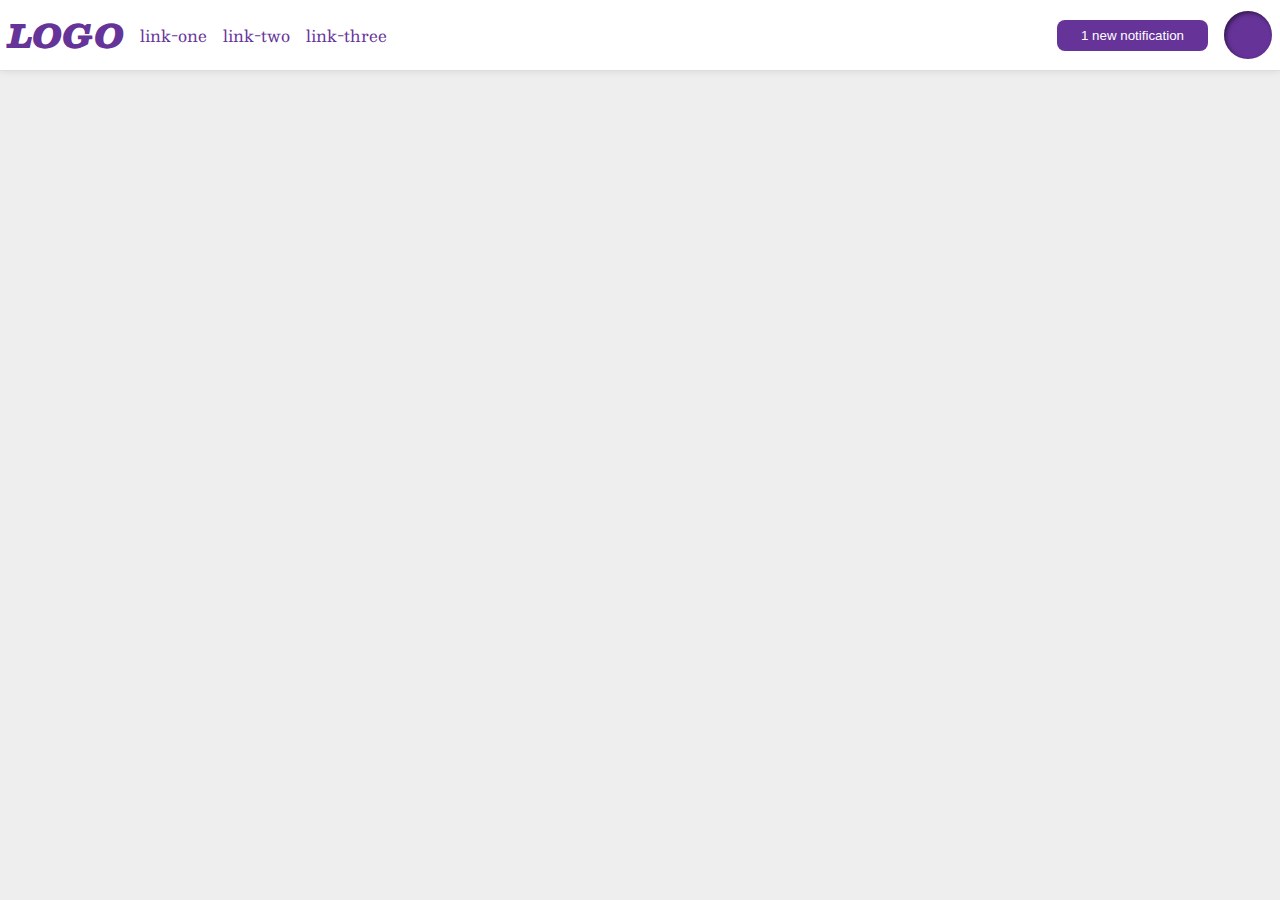
<file: flex/03-flex-header-2/index.html>
<!DOCTYPE html>
<html lang="en">
<head>
  <meta charset="UTF-8">
  <meta http-equiv="X-UA-Compatible" content="IE=edge">
  <meta name="viewport" content="width=device-width, initial-scale=1.0">
  <title>Flex Header 2</title>
  <link rel="stylesheet" href="style.css">
</head>
<body>
  <div class="header">
    <div class="left">
      <div class="logo">
        LOGO
      </div>
      <ul class="links">
        <li><a href="google.com">link-one</a></li>
        <li><a href="google.com">link-two</a></li>
        <li><a href="google.com">link-three</a></li>
      </ul>
    </div>
    <div class="right">
      <button class="notifications">
        1 new notification
      </button>
      <div class="profile-image"></div>
    </div>
  </div>
</body>
</html>
</file>
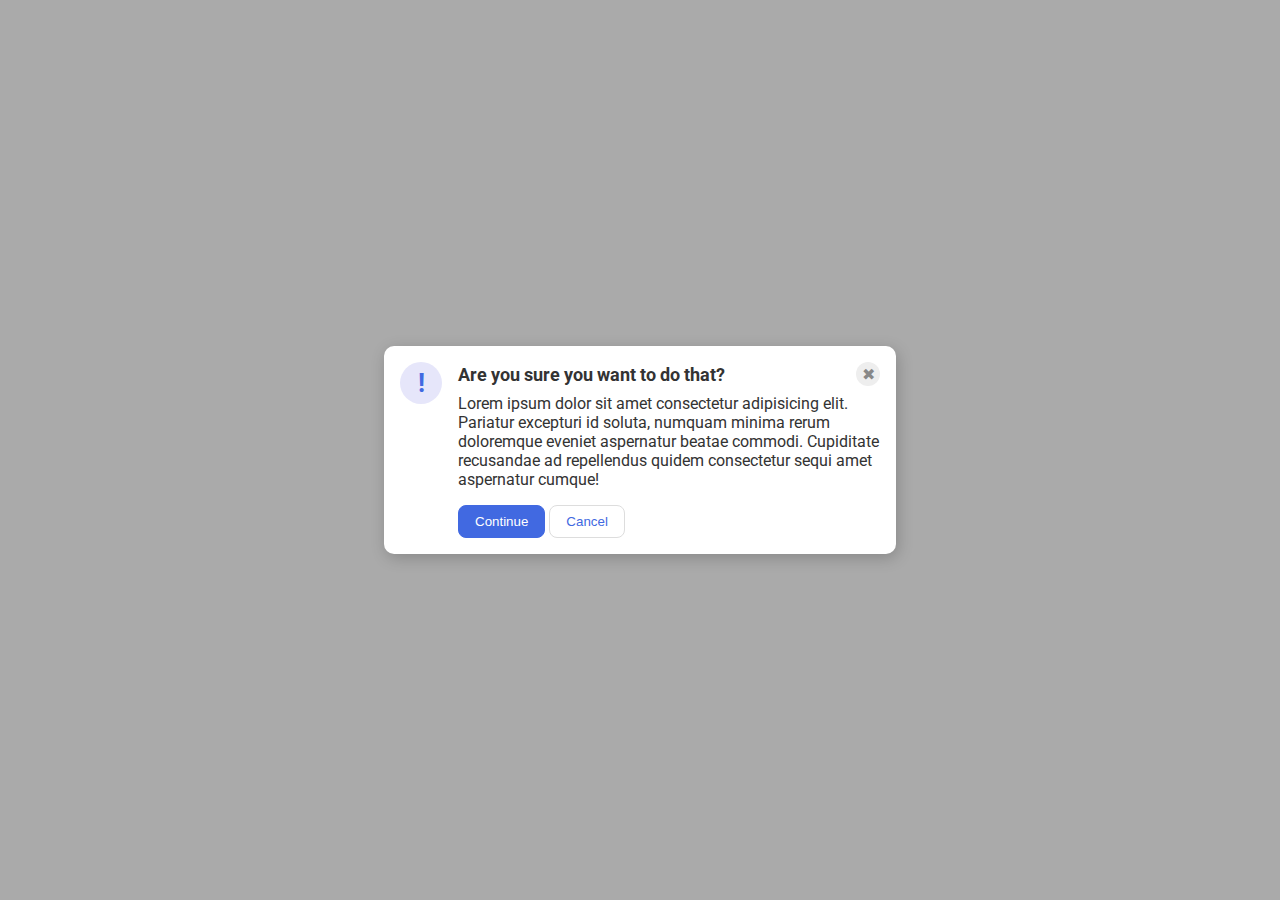
<file: flex/05-flex-modal/index.html>
<!DOCTYPE html>
<html lang="en">
<head>
  <meta charset="UTF-8">
  <meta http-equiv="X-UA-Compatible" content="IE=edge">
  <meta name="viewport" content="width=device-width, initial-scale=1.0">
  <link rel="stylesheet" href="style.css">
  <title>Modal</title>
</head>
<body>
  <div class="modal">
    <div class="icon">!</div>
    <div class="container">
      <div class="header">Are you sure you want to do that?
      <div class="close-button">✖</div>
        </div>
      <div class="text">Lorem ipsum dolor sit amet consectetur adipisicing elit. Pariatur excepturi id soluta, numquam minima rerum doloremque eveniet aspernatur beatae commodi. Cupiditate recusandae ad repellendus quidem consectetur sequi amet aspernatur cumque!</div>
      <button class="continue">Continue</button>
      <button class="cancel">Cancel</button>
      </div>
  </div>
</body>
</html>
</file>
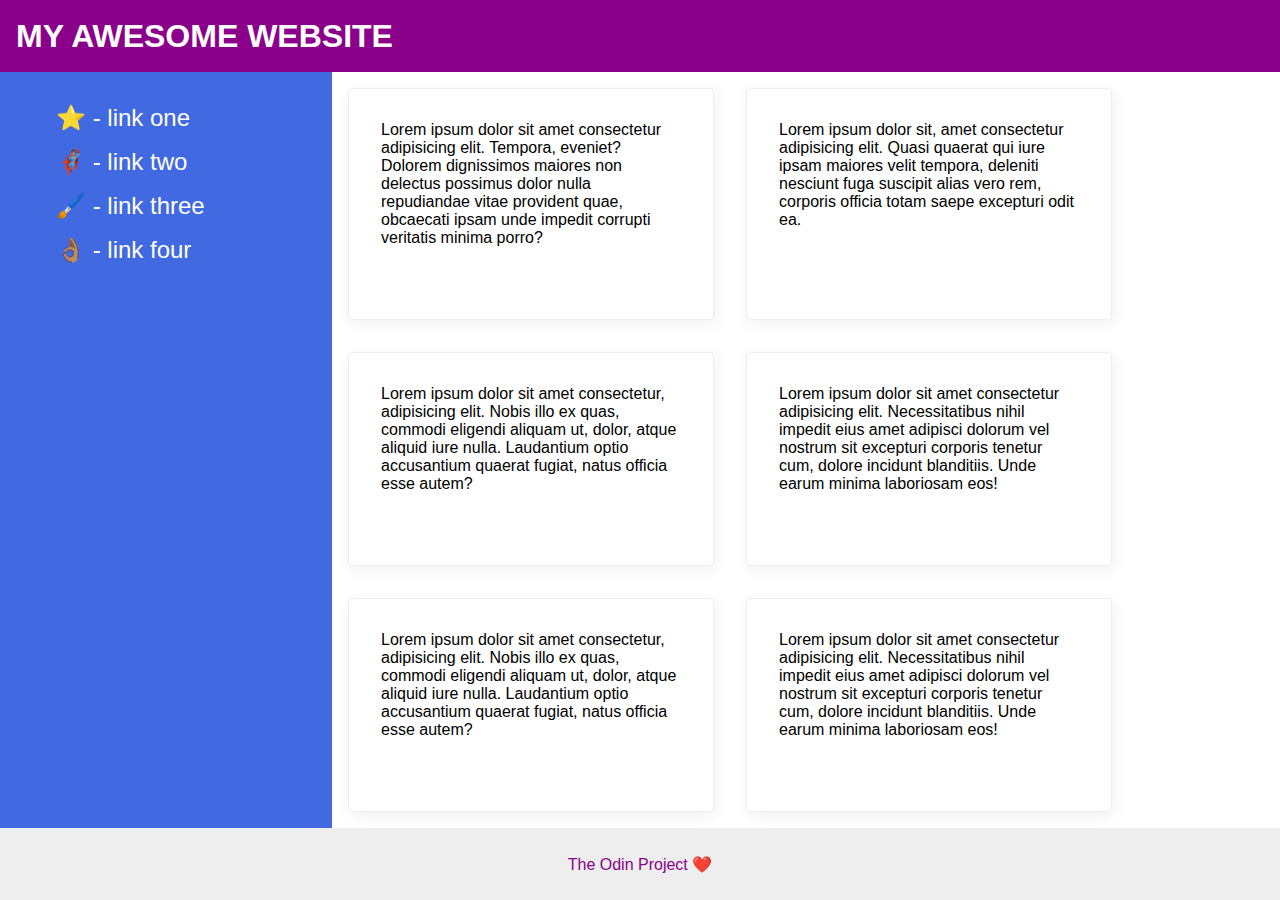
<file: flex/07-flex-layout-2/index.html>
<!DOCTYPE html>
<html lang="en">
<head>
  <meta charset="UTF-8">
  <meta http-equiv="X-UA-Compatible" content="IE=edge">
  <meta name="viewport" content="width=device-width, initial-scale=1.0">
  <title>The Holy Grail</title>
  <link rel="stylesheet" href="style.css">
</head>
<body>
  <div class="header">
    MY AWESOME WEBSITE
  </div>
  <div class="main-body">
    <div class="sidebar">
      <ul>
        <li><a href="google.com">⭐ - link one</a></li>
        <li><a href="google.com">🦸🏽‍♂️ - link two</a></li>
        <li><a href="google.com">🖌️ - link three</a></li>
        <li><a href="google.com">👌🏽 - link four</a></li>
      </ul>
    </div>
    <div class="container">
      <div class="card">Lorem ipsum dolor sit amet consectetur adipisicing elit. Tempora, eveniet? Dolorem dignissimos maiores non delectus possimus dolor nulla repudiandae vitae provident quae, obcaecati ipsam unde impedit corrupti veritatis minima porro?</div>
      <div class="card">Lorem ipsum dolor sit, amet consectetur adipisicing elit. Quasi quaerat qui iure ipsam maiores velit tempora, deleniti nesciunt fuga suscipit alias vero rem, corporis officia totam saepe excepturi odit ea.</div>
      <div class="card">Lorem ipsum dolor sit amet consectetur, adipisicing elit. Nobis illo ex quas, commodi eligendi aliquam ut, dolor, atque aliquid iure nulla. Laudantium optio accusantium quaerat fugiat, natus officia esse autem?</div>
      <div class="card">Lorem ipsum dolor sit amet consectetur adipisicing elit. Necessitatibus nihil impedit eius amet adipisci dolorum vel nostrum sit excepturi corporis tenetur cum, dolore incidunt blanditiis. Unde earum minima laboriosam eos!</div>
      <div class="card">Lorem ipsum dolor sit amet consectetur, adipisicing elit. Nobis illo ex quas, commodi eligendi aliquam ut, dolor, atque aliquid iure nulla. Laudantium optio accusantium quaerat fugiat, natus officia esse autem?</div>
      <div class="card">Lorem ipsum dolor sit amet consectetur adipisicing elit. Necessitatibus nihil impedit eius amet adipisci dolorum vel nostrum sit excepturi corporis tenetur cum, dolore incidunt blanditiis. Unde earum minima laboriosam eos!</div>
    </div>
    </div>  
    <div class="footer">
      The Odin Project ❤️
    
  </div>
</body>
</html>
</file>
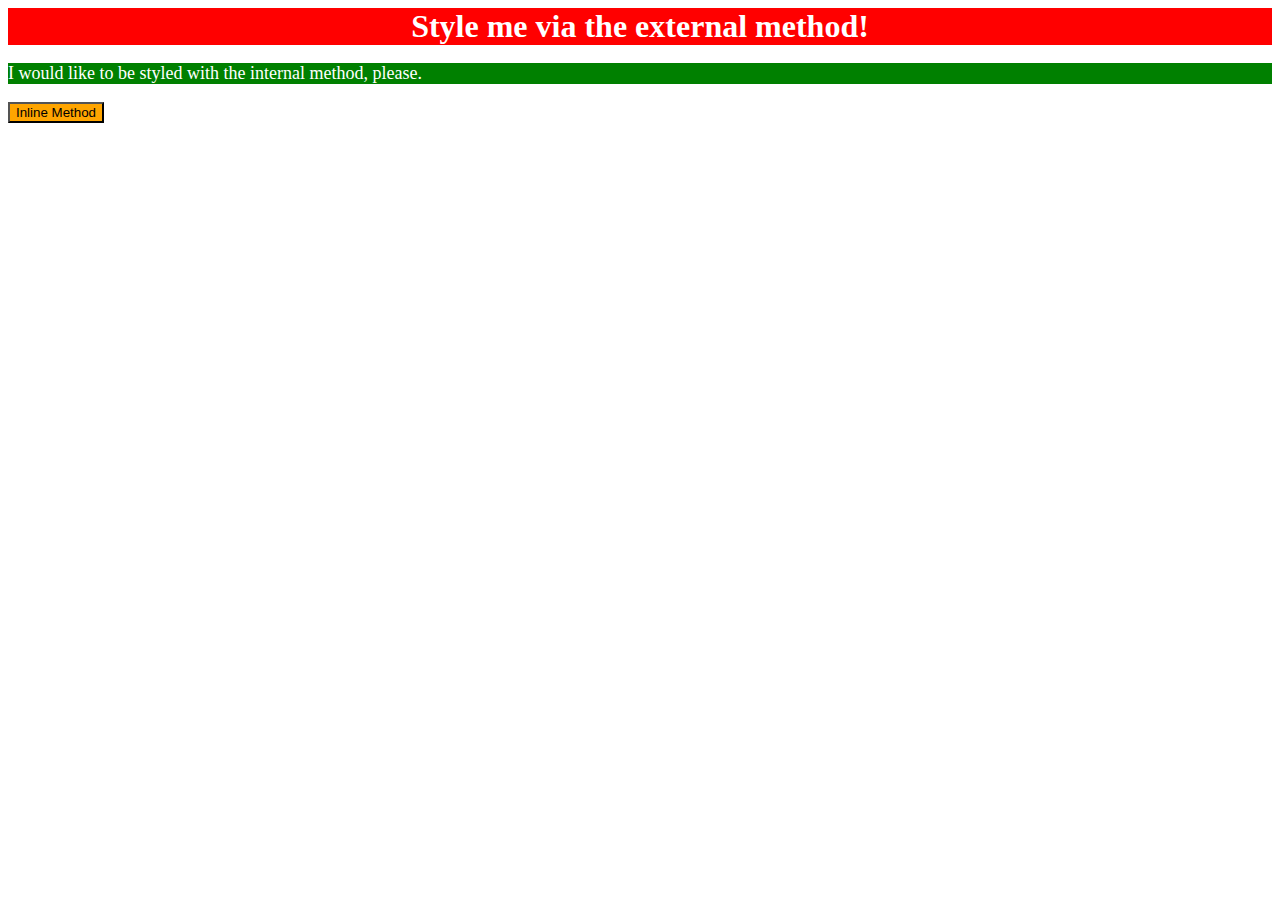
<file: foundations/01-css-methods/index.html>
<!DOCTYPE html>
<html lang="en">
<head>
  <meta charset="UTF-8">
  <meta http-equiv="X-UA-Compatible" content="IE=edge">
  <meta name="viewport" content="width=device-width, initial-scale=1.0">
  <link rel="stylesheet" href="solution.css">
  <title>Methods for Adding CSS</title>

  <style> 
  p {
    background-color: green;
    color: white;
    font-size: 18px;
  }
  </style>
 
</head>
<body>
  <div>Style me via the external method!</div>
  <p>I would like to be styled with the internal method, please.</p>
  <button style="background-color: orange;font-size 18px;">Inline Method</button>
</body>
</html>
</file>
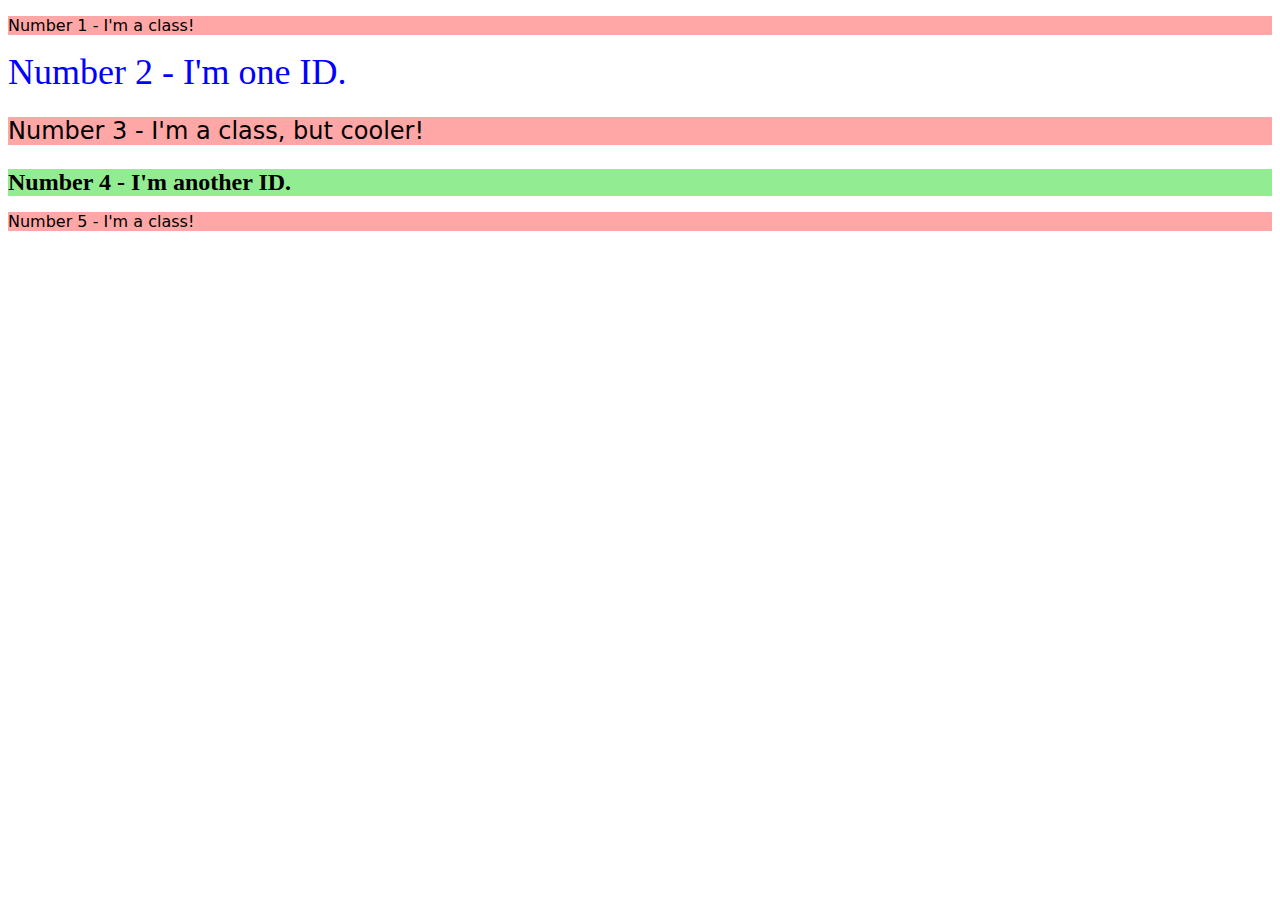
<file: foundations/02-class-id-selectors/index.html>
<!DOCTYPE html>
<html lang="en">
<head>
  <meta charset="UTF-8">
  <meta http-equiv="X-UA-Compatible" content="IE=edge">
  <meta name="viewport" content="width=device-width, initial-scale=1.0">
  <title>Class and ID Selectors</title>
  <link rel="stylesheet" href="style.css">
</head>
<body>
  <p class="odd">Number 1 - I'm a class!</p>
  <div ID="two">Number 2 - I'm one ID.</div>
  <p class="odd cool">Number 3 - I'm a class, but cooler!</p>
  <div ID="four">Number 4 - I'm another ID.</div>
  <p class="odd">Number 5 - I'm a class!</p>
</body>
</html>
</file>
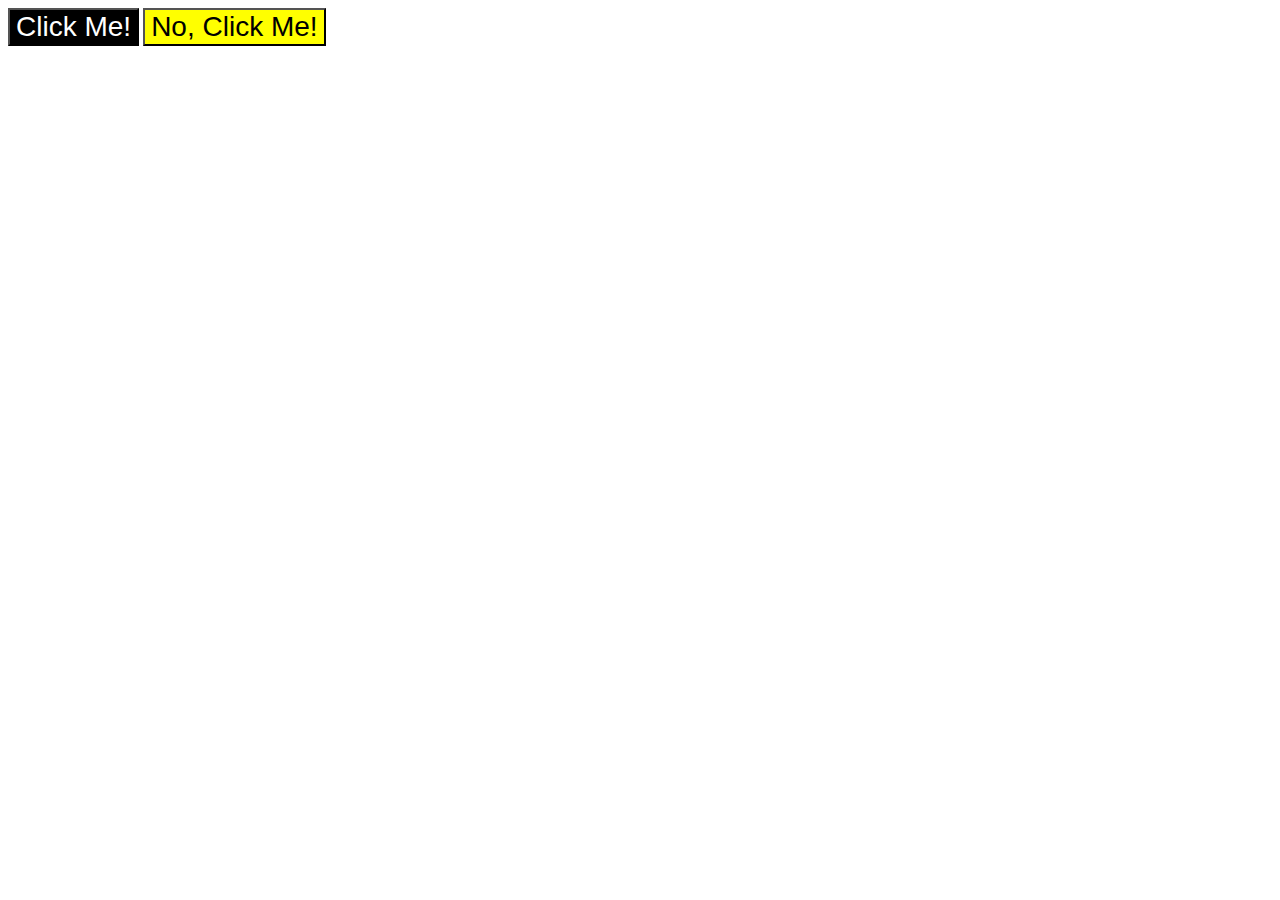
<file: foundations/03-grouping-selectors/index.html>
<!DOCTYPE html>
<html lang="en">
<head>
  <meta charset="UTF-8">
  <meta http-equiv="X-UA-Compatible" content="IE=edge">
  <meta name="viewport" content="width=device-width, initial-scale=1.0">
  <title>Grouping Selectors</title>
  <link rel="stylesheet" href="style.css">
</head>
<body>
  <button class="black">Click Me!</button>
  <button class="yellow">No, Click Me!</button>
</body>
</html>
</file>
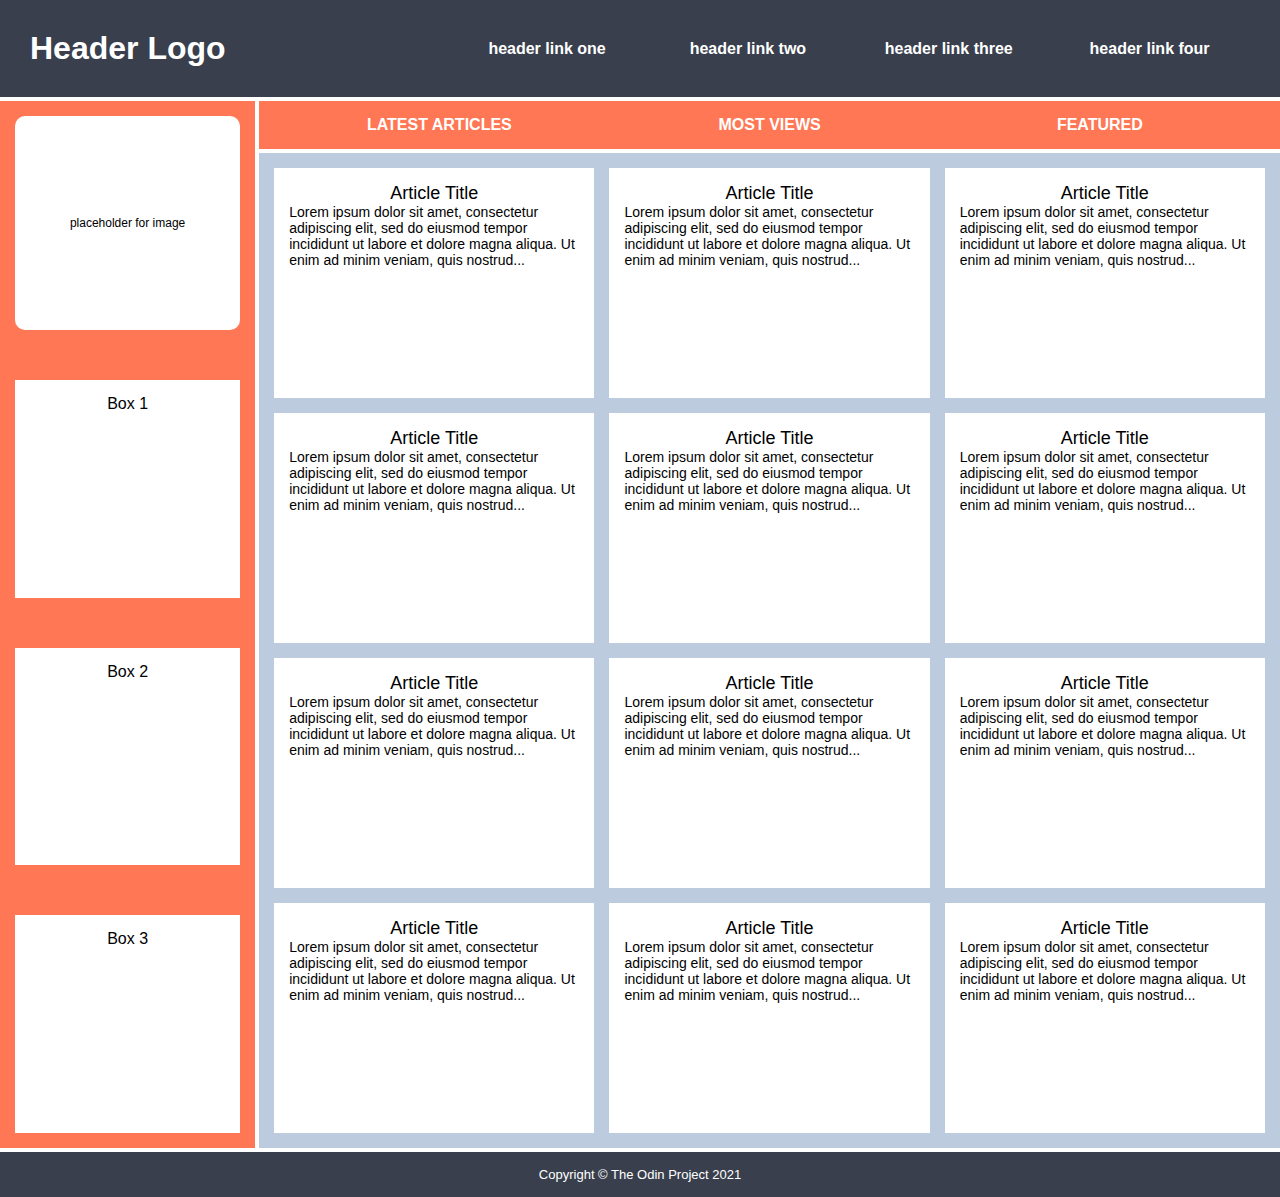
<file: grid/03-grid-layout-3/index.html>
<!DOCTYPE html>
<html lang="en">
  <head>
    <meta charset="UTF-8" />
    <meta http-equiv="X-UA-Compatible" content="IE=edge" />
    <meta name="viewport" content="width=device-width, initial-scale=1.0" />
    <title>Holy Grail Mockup</title>
    <link rel="stylesheet" href="style.css" />
  </head>
  <body>
    <div class="container">
      <div class="header">
        <div class="logo">Header Logo</div>
        <div class="menu">
          <ul>
            <li>header link one</li>
            <li>header link two</li>
            <li>header link three</li>
            <li>header link four</li>
          </ul>
        </div>
      </div>

      <div class="sidebar">
        <div class="photo">
          <p>placeholder for image</p>
        </div>
        <div class="side-content">Box 1</div>
        <div class="side-content">Box 2</div>
        <div class="side-content">Box 3</div>
      </div>

      <div class="nav">
        <ul>
          <li>Latest Articles</li>
          <li>Most Views</li>
          <li>Featured</li>
        </ul>
      </div>

      <div class="article">
        <div class="card">
          <p class="title">Article Title</p>
          <p>
            Lorem ipsum dolor sit amet, consectetur adipiscing elit, sed do
            eiusmod tempor incididunt ut labore et dolore magna aliqua. Ut enim
            ad minim veniam, quis nostrud...
          </p>
        </div>
        <div class="card">
          <p class="title">Article Title</p>
          <p>
            Lorem ipsum dolor sit amet, consectetur adipiscing elit, sed do
            eiusmod tempor incididunt ut labore et dolore magna aliqua. Ut enim
            ad minim veniam, quis nostrud...
          </p>
        </div>
        <div class="card">
          <p class="title">Article Title</p>
          <p>
            Lorem ipsum dolor sit amet, consectetur adipiscing elit, sed do
            eiusmod tempor incididunt ut labore et dolore magna aliqua. Ut enim
            ad minim veniam, quis nostrud...
          </p>
        </div>
        <div class="card">
          <p class="title">Article Title</p>
          <p>
            Lorem ipsum dolor sit amet, consectetur adipiscing elit, sed do
            eiusmod tempor incididunt ut labore et dolore magna aliqua. Ut enim
            ad minim veniam, quis nostrud...
          </p>
        </div>
        <div class="card">
          <p class="title">Article Title</p>
          <p>
            Lorem ipsum dolor sit amet, consectetur adipiscing elit, sed do
            eiusmod tempor incididunt ut labore et dolore magna aliqua. Ut enim
            ad minim veniam, quis nostrud...
          </p>
        </div>
        <div class="card">
          <p class="title">Article Title</p>
          <p>
            Lorem ipsum dolor sit amet, consectetur adipiscing elit, sed do
            eiusmod tempor incididunt ut labore et dolore magna aliqua. Ut enim
            ad minim veniam, quis nostrud...
          </p>
        </div>
        <div class="card">
          <p class="title">Article Title</p>
          <p>
            Lorem ipsum dolor sit amet, consectetur adipiscing elit, sed do
            eiusmod tempor incididunt ut labore et dolore magna aliqua. Ut enim
            ad minim veniam, quis nostrud...
          </p>
        </div>
        <div class="card">
          <p class="title">Article Title</p>
          <p>
            Lorem ipsum dolor sit amet, consectetur adipiscing elit, sed do
            eiusmod tempor incididunt ut labore et dolore magna aliqua. Ut enim
            ad minim veniam, quis nostrud...
          </p>
        </div>
        <div class="card">
          <p class="title">Article Title</p>
          <p>
            Lorem ipsum dolor sit amet, consectetur adipiscing elit, sed do
            eiusmod tempor incididunt ut labore et dolore magna aliqua. Ut enim
            ad minim veniam, quis nostrud...
          </p>
        </div>
        <div class="card">
          <p class="title">Article Title</p>
          <p>
            Lorem ipsum dolor sit amet, consectetur adipiscing elit, sed do
            eiusmod tempor incididunt ut labore et dolore magna aliqua. Ut enim
            ad minim veniam, quis nostrud...
          </p>
        </div>
        <div class="card">
          <p class="title">Article Title</p>
          <p>
            Lorem ipsum dolor sit amet, consectetur adipiscing elit, sed do
            eiusmod tempor incididunt ut labore et dolore magna aliqua. Ut enim
            ad minim veniam, quis nostrud...
          </p>
        </div>
        <div class="card">
          <p class="title">Article Title</p>
          <p>
            Lorem ipsum dolor sit amet, consectetur adipiscing elit, sed do
            eiusmod tempor incididunt ut labore et dolore magna aliqua. Ut enim
            ad minim veniam, quis nostrud...
          </p>
        </div>
      </div>

      <div class="footer">
        <p>Copyright © The Odin Project 2021</p>
      </div>
    </div>
  </body>
</html>
</file>
<file: flex/03-flex-header-2/style.css>
/* this is some magical font-importing.  
you'll learn about it later. */
@import url('https://fonts.googleapis.com/css2?family=Besley:ital,wght@0,400;1,900&display=swap');

body {
  margin: 0;
  background: #eee;
  font-family: Besley, serif;
}

.header {
  background: white;
  border-bottom: 1px solid #ddd;
  box-shadow: 0 0 8px rgba(0,0,0,.1);
}

.profile-image {
  background: rebeccapurple;
  box-shadow: inset 2px 2px 4px rgba(0,0,0,.5);
  border-radius: 50%;
  width: 48px;
  height:  48px;
}

.logo {
  color: rebeccapurple;
  font-size: 32px;
  font-weight: 900;
  font-style: italic;
}

button {
  border: none;
  border-radius: 8px;
  background: rebeccapurple;
  color: white;
  padding: 8px 24px;
}

a {
  /* this removes the line under our links */
  text-decoration: none;
  color: rebeccapurple;
}

ul {
  list-style-type: none;
}

.header {
  display: flex;
  justify-content: space-between;
  padding: 8px;
}
ul {
  display: flex;
  margin: 0;
  padding: 0;
  gap: 16px;
}
.left, .right {
  display: flex;
  align-items: center;
  gap: 16px;
}
</file>
<file: flex/05-flex-modal/style.css>
@import url('https://fonts.googleapis.com/css2?family=Roboto:wght@400;700&display=swap');

html, body {
  height: 100%;
}

body {
  font-family: Roboto, sans-serif;
  margin: 0;
  background: #aaa;
  color: #333;
  /* I'll give you this one for free lol */
  display: flex;
  align-items: center;
  justify-content: center;
}

.modal {
  background: white;
  width: 480px;
  border-radius: 10px;
  box-shadow: 2px 4px 16px rgba(0,0,0,.2);
}

.icon {
  color: royalblue;
  font-size: 26px;
  font-weight: 700;
  background: lavender;
  width: 42px;
  height: 42px;
  border-radius: 50%;
  display: flex;
  align-items: center;
  justify-content: center;
}

.close-button {
  background: #eee;
  border-radius: 50%;
  color: #888;
  font-weight: 400;
  font-size: 16px;
  height: 24px;
  width: 24px;
  display: flex;
  align-items: center;
  justify-content: center;
}

button {
  padding: 8px 16px;
  border-radius: 8px;
}

button.continue {
  background: royalblue;
  border: 1px solid royalblue;
  color: white;
}

button.cancel {
  background: white;
  border: 1px solid #ddd;
  color: royalblue;
}
.header {
  font-size: 18px;
  font-weight: 700;
  }
.modal {
  display: flex;
  padding: 16px;
  gap: 16px;
}
.icon {
  flex-shrink: 0;
}
.header {
  display: flex;
  align-items: center;
  justify-content: space-between;
  margin-bottom: 8px;

}
.text {
  margin-bottom: 16px;
}
</file>
<file: flex/07-flex-layout-2/style.css>
body {
  font-family: -apple-system, BlinkMacSystemFont, 'Segoe UI', Roboto, Oxygen, Ubuntu, Cantarell, 'Open Sans', 'Helvetica Neue', sans-serif;
  margin: 0;
  min-height: 100vh;
  display: flex;
  flex-direction: column;
}

.header {
  height: 72px;
  background: darkmagenta;
  color: white;
  display: flex;
  align-items: center;
  font-weight: 900;
  font-size: 32px;
  padding-left: 16px;
}

.footer {
  height: 72px;
  background: #eee;
  color: darkmagenta;
  display: flex;
  flex-direction: column;
  align-items: center;
  justify-content: center;
}
.container {
  display: flex;
  flex-wrap: wrap;
  flex: 1;
}
.sidebar {
  width: 300px;
  background: royalblue;
  flex-shrink: 0;
  padding: 16px;
  }

.main-body {
  display: flex;
  flex: 1
}
.card {
  display: flex;
  flex-wrap:wrap;
  border: 1px solid #eee;
  box-shadow: 2px 4px 16px rgba(0,0,0,.06);
  border-radius: 4px;
  max-width: 300px;
  padding: 32px;
  margin: 16px;
}

ul {
  list-style-type: none;
}

li {
  margin-bottom: 16px;
}

a {
  text-decoration: none;
  color: white;
  font-size: 24px;

}
</file>
<file: foundations/01-css-methods/solution.css>
div {
    background-color:red;
    color: white;
    font-size: 32px;
    text-align: center;
    font-weight: bold;
}
</file>
<file: foundations/02-class-id-selectors/style.css>
#two {
    color: #0000ff;
    font-size: 36px;
}

#four {
    background-color: hsl(120, 71%, 75%);
    font-size: 24px;
    font-weight: 700;
}
.odd {
    background-color: RGB(255, 167, 167);
    font-family: Verdana, DejaVu Sans, sans-serif;
}
.cool {
    font-size: 24px;
}
</file>
<file: foundations/03-grouping-selectors/style.css>
.black, .yellow {
    font-family: Helvetica, Times New Roman, Sans Serif;
    font-size: 28px;

}
.black {
    background-color: black;
    color: white;
}
.yellow {
    background-color: yellow;
}
</file>
<file: grid/03-grid-layout-3/style.css>
* {
  margin: 0;
  padding: 0;
}

.container {
  text-align: center;
  display: grid;
  grid-template-columns: 1fr 4fr;
  gap: 4px;
}

.container div {
  padding: 15px;
  font-size: 32px;
  font-family: Helvetica;
  font-weight: bold;
  color: white;
}

.header {
  background-color: #393f4d;
  grid-column: 1 / 3;
  display: grid;
  grid-template-columns: 1fr 2fr;
}

.logo {
  justify-self: start;
}

.menu {
  align-self: center;
  grid-column: 2;
}

.menu ul {
  display: grid;
  grid-template-columns: 1fr 1fr 1fr 1fr;
}

.menu ul,
.menu li {
  font-size: 16px;
  list-style-type: none;
}

.sidebar {
  background-color: #ff7755;
  display: grid;
  grid-row: 2 / 4;
  gap: 50px;
}

.sidebar .photo {
  background-color: white;
  color: black;
  font-size: 12px;
  font-weight: normal;
  border-radius: 10px;
}

.photo {
  display: grid;
  align-items: center;
}

.sidebar .side-content {
  background-color: white;
  color: black;
  font-size: 16px;
  font-weight: normal;
}

.nav {
  background-color: #ff7755;
}

.nav ul {
  display: grid;
  grid-template-columns: 1fr 1fr 1fr;
}

.nav ul li {
  font-size: 16px;
  text-transform: uppercase;
  list-style-type: none;
}

.article {
  display: grid;
  grid-template-columns: repeat(auto-fit, minmax(250px, 1fr));
  background-color: #bccbde;
  grid-template-rows: repat(2, 1fr);
  gap: 15px;
}

.article p {
  font-size: 18px;
  font-family: sans-serif;
  color: white;
  text-align: left;
}

.article .card {
  background-color: #ffffff;
  color: black;
  text-align: center;
  height: 200px;
}

.card p {
  color: black;
  font-weight: normal;
  font-size: 14px;
}

.card .title {
  font-size: 18px;
  text-align: center;
}

.footer {
  background-color: #393f4d;
  display: grid;
  grid-column: 1 / 3;
}

.footer p {
  font-size: 13px;
  font-weight: normal;
}
</file>
